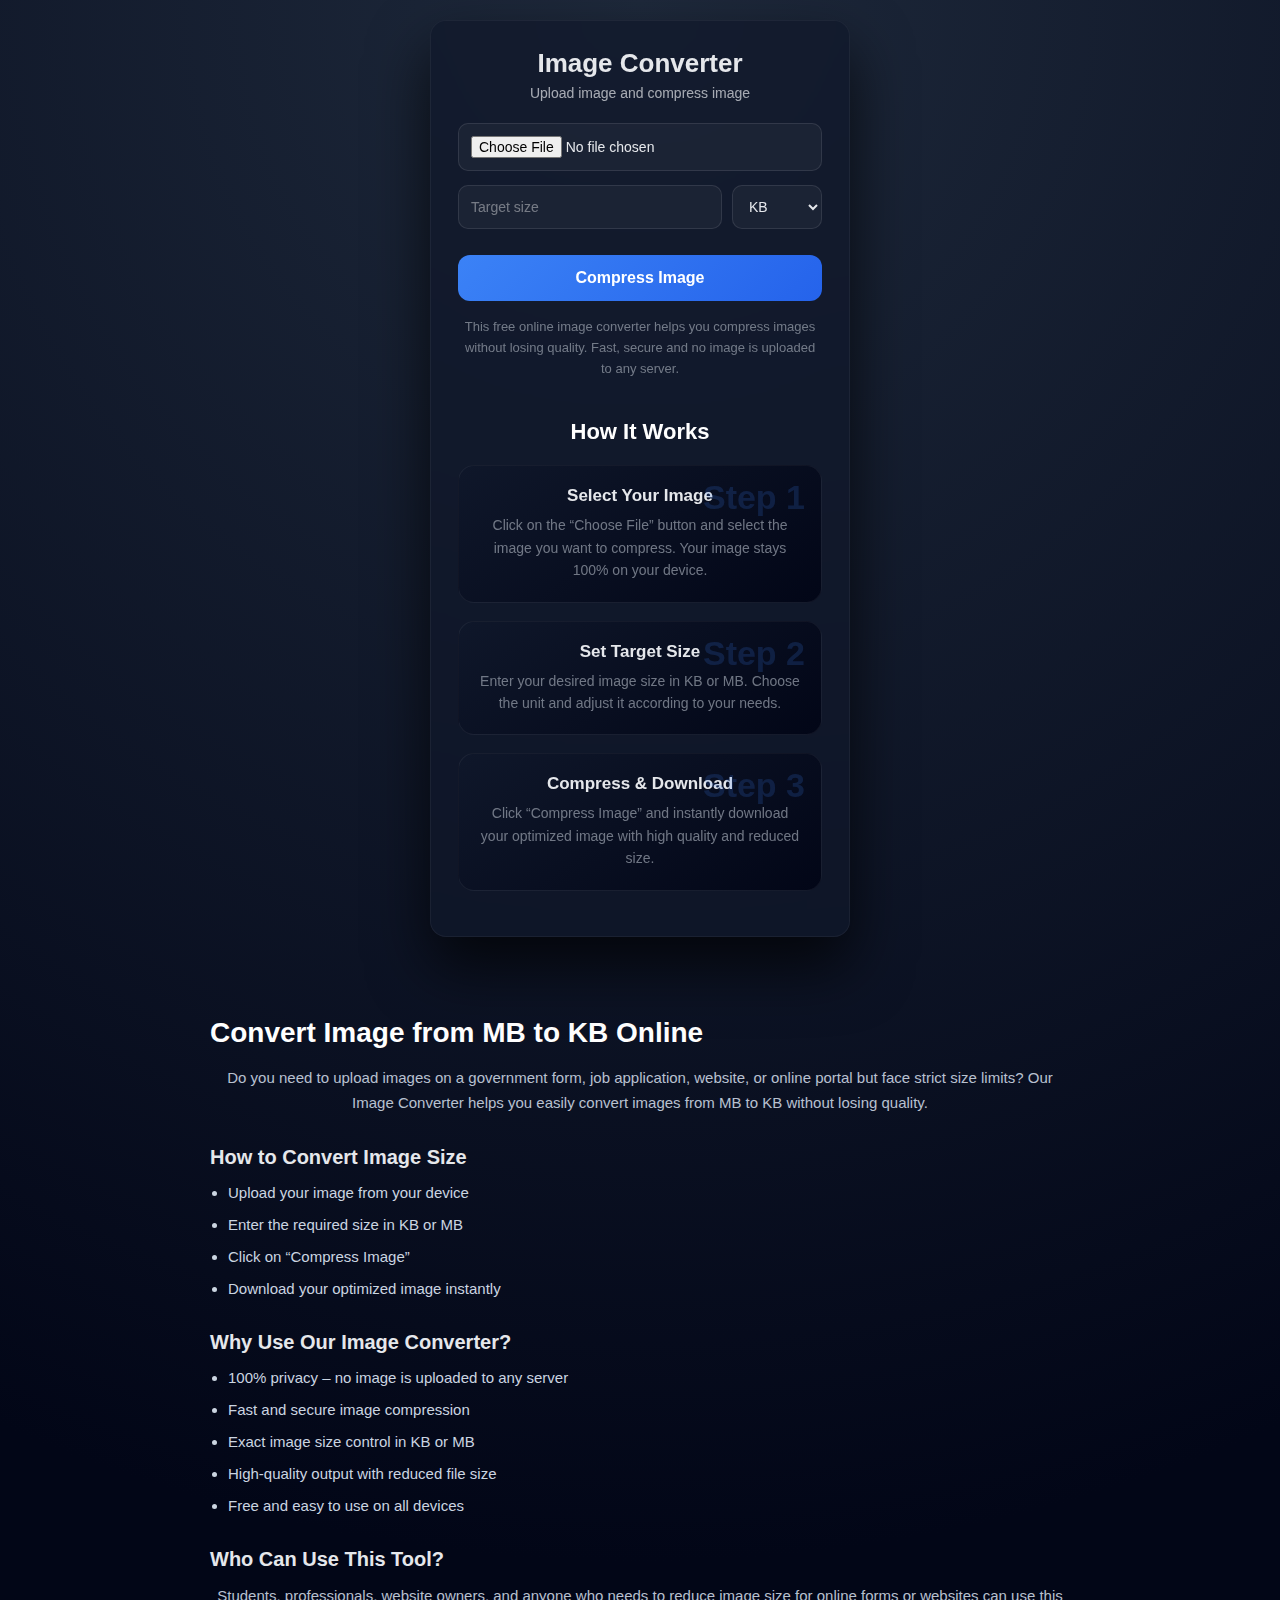
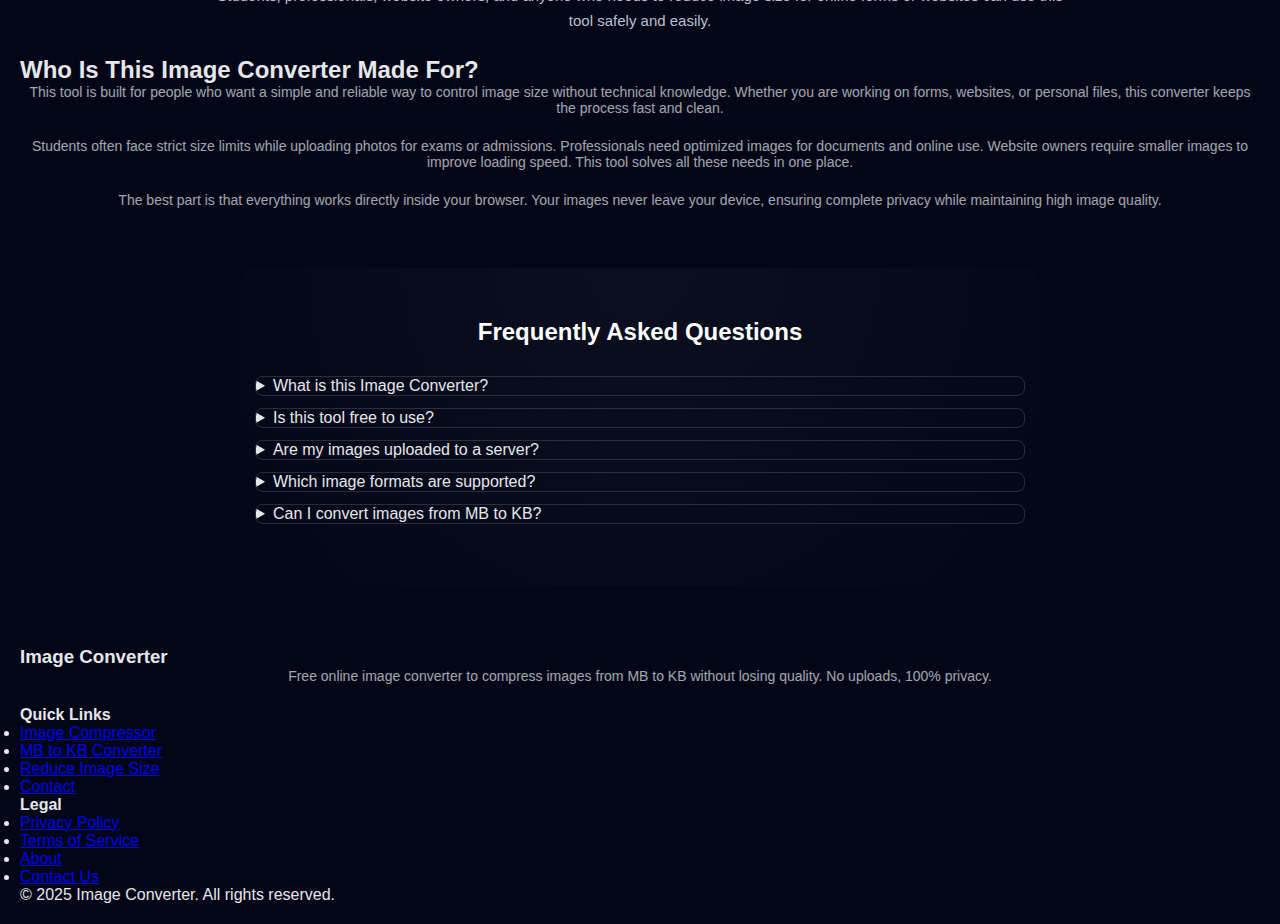
<file: index.html>
<!DOCTYPE html>
<html lang="en">
<head>
  <script async src="https://pagead2.googlesyndication.com/pagead/js/adsbygoogle.js?client=ca-pub-9298444001955999"
     crossorigin="anonymous"></script>
  <meta charset="UTF-8">
  <meta name="viewport" content="width=device-width, initial-scale=1.0">
  <title>Image Converter</title>

  <!-- CSS -->
  <link rel="stylesheet" href="./style.css">

  <meta name="description" content="Free online image compressor and converter. Compress images without losing quality. No upload, fully secure and fast.">
  <meta name="keywords" content="image compressor, compress image online, image converter, reduce image size, image to kb">
  <meta name="author" content="Image Converter Tool">

  <!-- Open Graph -->
  <meta property="og:title" content="Image Converter – Compress Images Online">
  <meta property="og:description" content="Compress images online without quality loss. Fast, free and secure image converter.">
  <meta property="og:type" content="website">

  <link rel="icon" type="image/png" href="favicon.png">
</head>
<body>

  <!-- MAIN TOOL CARD -->
  <div class="container">
    <h1>Image Converter</h1>
    <p>Upload image and compress image</p>

    <input type="file" id="imageInput">

    <div class="size-box">
      <input type="number" id="targetSize" placeholder="Target size">
      <select id="sizeUnit">
        <option value="KB">KB</option>
        <option value="MB">MB</option>
      </select>
    </div>

    <button id="compressBtn">Compress Image</button>

    <p class="seo-text">
      This free online image converter helps you compress images without losing quality.
      Fast, secure and no image is uploaded to any server.
    </p>

    <p id="status"></p>
    <button id="downloadBtn" style="display:none;">Download Image</button>

    <div id="preview"></div>

    <!-- WORKING STEPS -->
    <div class="steps-section">
      <h2>How It Works</h2>

      <div class="step-box">
        <span class="step-number">Step 1</span>
        <h3>Select Your Image</h3>
        <p>
          Click on the “Choose File” button and select the image you want to compress.
          Your image stays 100% on your device.
        </p>
      </div>

      <div class="step-box">
        <span class="step-number">Step 2</span>
        <h3>Set Target Size</h3>
        <p>
          Enter your desired image size in KB or MB. Choose the unit and adjust it
          according to your needs.
        </p>
      </div>

      <div class="step-box">
        <span class="step-number">Step 3</span>
        <h3>Compress & Download</h3>
        <p>
          Click “Compress Image” and instantly download your optimized image with
          high quality and reduced size.
        </p>
      </div>
    </div>
  </div>

  <!-- SEO CONTENT SECTION (CLEAN + GOOGLE FRIENDLY) -->
  <section class="seo-section">
    <h2>Convert Image from MB to KB Online</h2>

    <p>
      Do you need to upload images on a government form, job application, website,
      or online portal but face strict size limits? Our Image Converter helps you
      easily convert images from MB to KB without losing quality.
    </p>

    <h3>How to Convert Image Size</h3>
    <ul>
      <li>Upload your image from your device</li>
      <li>Enter the required size in KB or MB</li>
      <li>Click on “Compress Image”</li>
      <li>Download your optimized image instantly</li>
    </ul>

    <h3>Why Use Our Image Converter?</h3>
    <ul>
      <li>100% privacy – no image is uploaded to any server</li>
      <li>Fast and secure image compression</li>
      <li>Exact image size control in KB or MB</li>
      <li>High-quality output with reduced file size</li>
      <li>Free and easy to use on all devices</li>
    </ul>

    <h3>Who Can Use This Tool?</h3>
    <p>
      Students, professionals, website owners, and anyone who needs to reduce image
      size for online forms or websites can use this tool safely and easily.
    </p>
  </section>
  <section class="extra-content">
  <h2>Who Is This Image Converter Made For?</h2>

  <p>
    This tool is built for people who want a simple and reliable way to control
    image size without technical knowledge. Whether you are working on forms,
    websites, or personal files, this converter keeps the process fast and clean.
  </p>

  <p>
    Students often face strict size limits while uploading photos for exams or
    admissions. Professionals need optimized images for documents and online use.
    Website owners require smaller images to improve loading speed. This tool
    solves all these needs in one place.
  </p>

  <p>
    The best part is that everything works directly inside your browser. Your
    images never leave your device, ensuring complete privacy while maintaining
    high image quality.
  </p>
  </section>
<section class="faq-section">
  <h2>Frequently Asked Questions</h2>

  <details class="faq-item">
    <summary>What is this Image Converter?</summary>
    <p>
      This Image Converter is a free online tool that helps you compress images
      from MB to KB without losing quality.
    </p>
  </details>

  <details class="faq-item">
    <summary>Is this tool free to use?</summary>
    <p>
      Yes, this tool is completely free and works on all devices including
      mobile, tablet, and desktop.
    </p>
  </details>

  <details class="faq-item">
    <summary>Are my images uploaded to a server?</summary>
    <p>
      No. All image processing happens locally in your browser.
      Your images are never uploaded or stored.
    </p>
  </details>

  <details class="faq-item">
    <summary>Which image formats are supported?</summary>
    <p>
      JPG, JPEG, PNG, WebP and most common image formats are supported.
    </p>
  </details>

  <details class="faq-item">
    <summary>Can I convert images from MB to KB?</summary>
    <p>
      Yes, you can convert images to any specific size in KB or MB easily.
    </p>
  </details>
</section>
  <script src="./script.js"></script>
<script>
  document.querySelectorAll(".faq-question").forEach(button => {
    button.addEventListener("click", () => {
      const answer = button.nextElementSibling;
      answer.style.display =
        answer.style.display === "block" ? "none" : "block";
    });
  });
</script>
<!-- FOOTER -->
<footer class="site-footer">
  <div class="footer-container">

    <div class="footer-brand">
      <h3>Image Converter</h3>
      <p>
        Free online image converter to compress images from MB to KB
        without losing quality. No uploads, 100% privacy.
      </p>
    </div>

    <div class="footer-links">
      <h4>Quick Links</h4>
      <ul>
        <li><a href="#">Image Compressor</a></li>
        <li><a href="#">MB to KB Converter</a></li>
        <li><a href="#">Reduce Image Size</a></li>
        <li><a href="#">Contact</a></li>
      </ul>
    </div>

    <div class="footer-legal">
      <h4>Legal</h4>
      <ul>
        <li><a href="privacy.html">Privacy Policy</a></li>
        <li><a href="terms.html">Terms of Service</a></li>
        <li><a href="about.html">About</a></li>
        <li><a href="contact.html">Contact Us</a></li>
      </ul>
    </div>

  </div>

  <div class="footer-bottom">
    © 2025 Image Converter. All rights reserved.
  </div>
</footer>
</body>
</html>
</file>
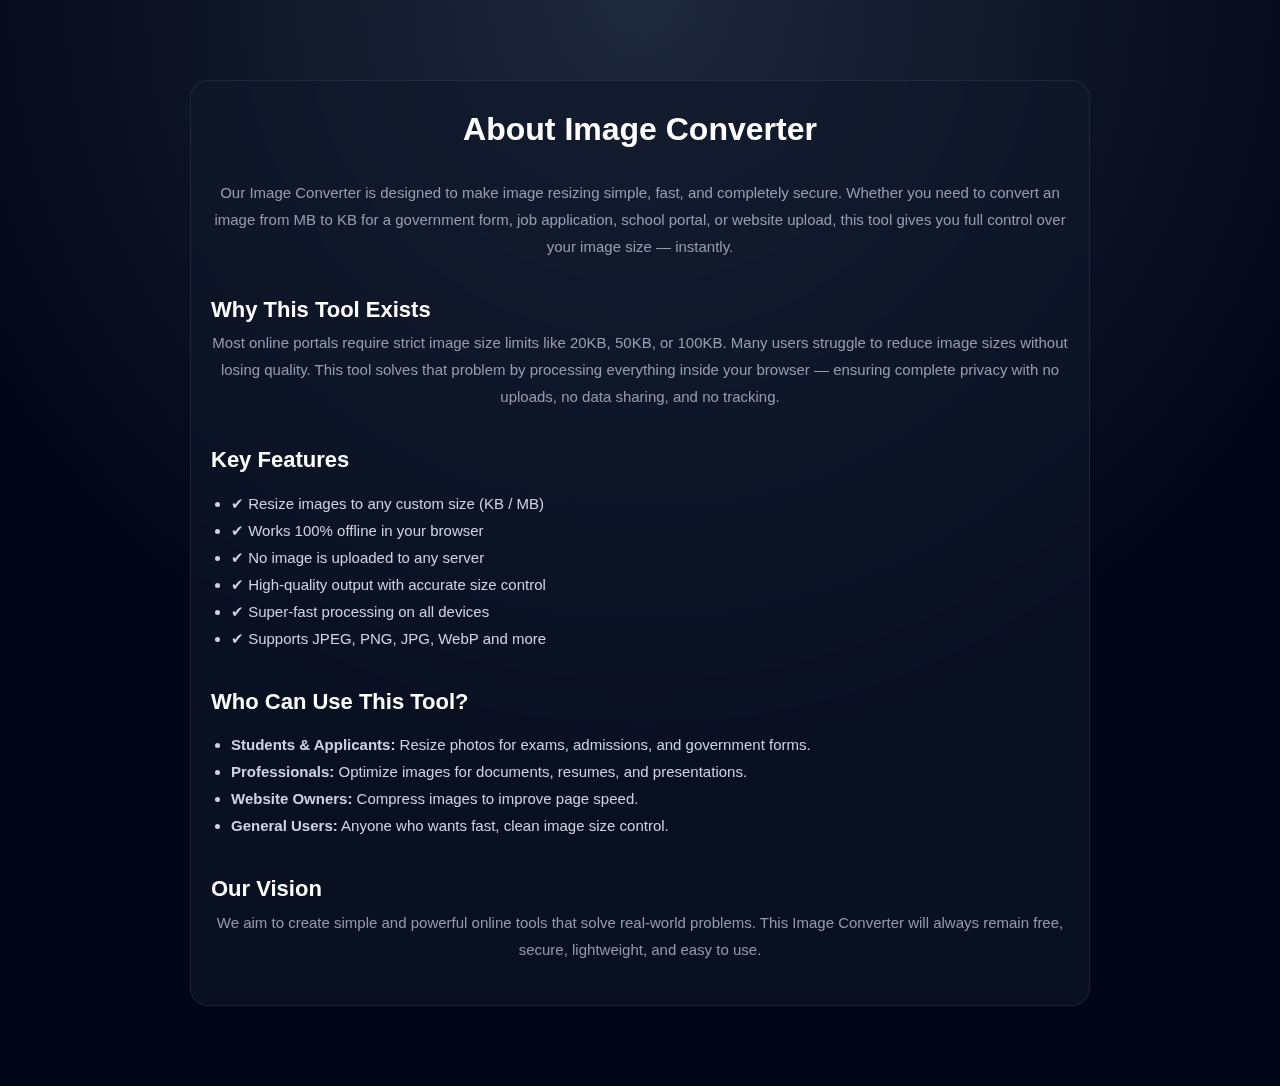
<file: about.html>
<!DOCTYPE html>
<html lang="en">
<head>
    <script async src="https://pagead2.googlesyndication.com/pagead/js/adsbygoogle.js?client=ca-pub-9298444001955999"
     crossorigin="anonymous"></script>
    <meta charset="UTF-8">
    <meta name="viewport" content="width=device-width, initial-scale=1.0">
    <title>About – Image Converter</title>
    <link rel="stylesheet" href="style.css">
    <style>
        .about-container {
            max-width: 900px;
            margin: 60px auto;
            padding: 20px;
            background: rgba(15, 23, 42, 0.6);
            border-radius: 18px;
            backdrop-filter: blur(12px);
            -webkit-backdrop-filter: blur(12px);
            border: 1px solid rgba(255,255,255,0.08);
            color: #e5e7eb;
            line-height: 1.8;
            animation: fadeUp 0.6s ease-out;
        }

        .about-container h1 {
            text-align: center;
            margin-bottom: 20px;
            font-size: 32px;
            color: #ffffff;
        }

        .about-container h2 {
            margin-top: 30px;
            font-size: 22px;
            color: #ffffff;
        }

        .about-container p,
        .about-container li {
            font-size: 15px;
            color: #cbd5e1;
        }

        .about-container ul {
            margin-left: 20px;
            margin-top: 10px;
        }
    </style>
</head>

<body>

    <div class="about-container">
        <h1>About Image Converter</h1>

        <p>
            Our Image Converter is designed to make image resizing simple, fast, 
            and completely secure. Whether you need to convert an image from MB to KB 
            for a government form, job application, school portal, or website upload, 
            this tool gives you full control over your image size — instantly.
        </p>

        <h2>Why This Tool Exists</h2>
        <p>
            Most online portals require strict image size limits like 20KB, 50KB, or 100KB.
            Many users struggle to reduce image sizes without losing quality.  
            This tool solves that problem by processing everything inside your browser —
            ensuring complete privacy with no uploads, no data sharing, and no tracking.
        </p>

        <h2>Key Features</h2>
        <ul>
            <li>✔ Resize images to any custom size (KB / MB)</li>
            <li>✔ Works 100% offline in your browser</li>
            <li>✔ No image is uploaded to any server</li>
            <li>✔ High-quality output with accurate size control</li>
            <li>✔ Super-fast processing on all devices</li>
            <li>✔ Supports JPEG, PNG, JPG, WebP and more</li>
        </ul>

        <h2>Who Can Use This Tool?</h2>
        <ul>
            <li><strong>Students & Applicants:</strong> Resize photos for exams, admissions, and government forms.</li>
            <li><strong>Professionals:</strong> Optimize images for documents, resumes, and presentations.</li>
            <li><strong>Website Owners:</strong> Compress images to improve page speed.</li>
            <li><strong>General Users:</strong> Anyone who wants fast, clean image size control.</li>
        </ul>

        <h2>Our Vision</h2>
        <p>
            We aim to create simple and powerful online tools that solve real-world problems.
            This Image Converter will always remain free, secure, lightweight, and easy to use.
        </p>

    </div>

</body>
</html>
</file>
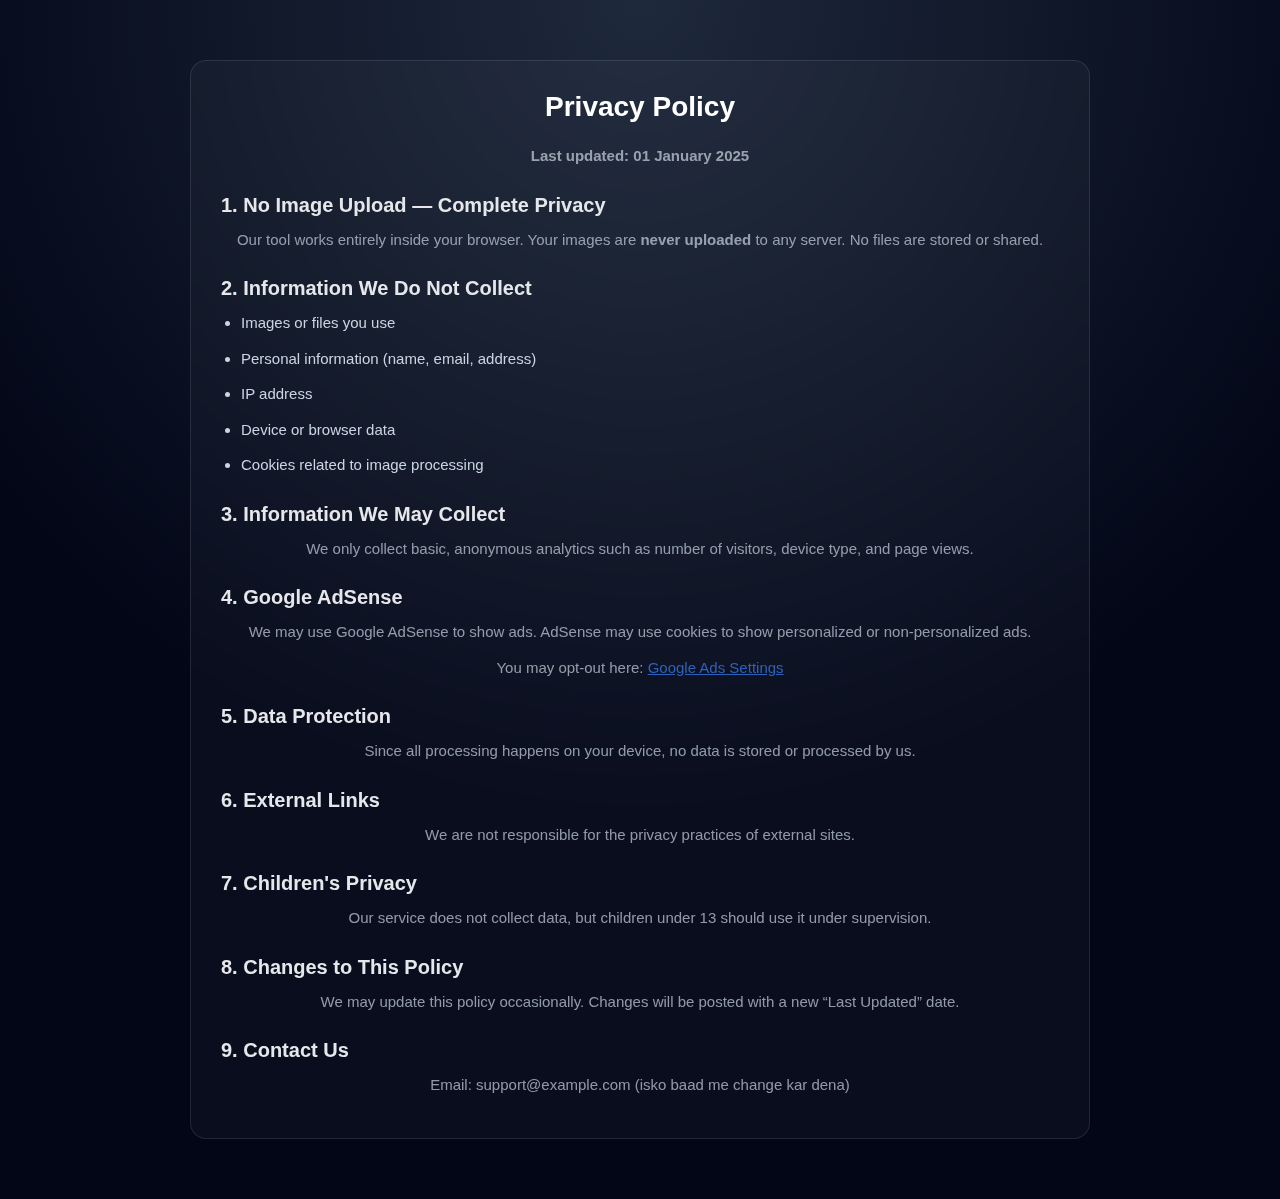
<file: privacy.html>
<!DOCTYPE html>
<html lang="en">
<head>
    <meta charset="UTF-8">
    <meta name="viewport" content="width=device-width, initial-scale=1.0">
    <title>Privacy Policy - Image Converter</title>
    <link rel="stylesheet" href="style.css">
    <style>
        .policy-container {
            max-width: 900px;
            margin: 40px auto;
            background: rgba(255,255,255,0.03);
            padding: 30px;
            border-radius: 16px;
            border: 1px solid rgba(255,255,255,0.1);
            backdrop-filter: blur(10px);
        }
        .policy-container h1 {
            color: #fff;
            font-size: 28px;
            margin-bottom: 20px;
            text-align: center;
        }
        .policy-container h2 {
            color: #e5e7eb;
            margin-top: 25px;
            font-size: 20px;
        }
        .policy-container p, 
        .policy-container li {
            color: #cbd5e1;
            line-height: 1.7;
            margin: 10px 0;
            font-size: 15px;
        }
        ul { padding-left: 20px; }
        a { color: #3b82f6; }
    </style>
</head>

<body>

<div class="policy-container">
    <h1>Privacy Policy</h1>
    <p><strong>Last updated: 01 January 2025</strong></p>

    <h2>1. No Image Upload — Complete Privacy</h2>
    <p>Our tool works entirely inside your browser. Your images are <strong>never uploaded</strong> to any server. No files are stored or shared.</p>

    <h2>2. Information We Do Not Collect</h2>
    <ul>
        <li>Images or files you use</li>
        <li>Personal information (name, email, address)</li>
        <li>IP address</li>
        <li>Device or browser data</li>
        <li>Cookies related to image processing</li>
    </ul>

    <h2>3. Information We May Collect</h2>
    <p>We only collect basic, anonymous analytics such as number of visitors, device type, and page views.</p>

    <h2>4. Google AdSense</h2>
    <p>We may use Google AdSense to show ads. AdSense may use cookies to show personalized or non-personalized ads.</p>
    <p>You may opt-out here: <a href="https://www.google.com/settings/ads" target="_blank">Google Ads Settings</a></p>

    <h2>5. Data Protection</h2>
    <p>Since all processing happens on your device, no data is stored or processed by us.</p>

    <h2>6. External Links</h2>
    <p>We are not responsible for the privacy practices of external sites.</p>

    <h2>7. Children's Privacy</h2>
    <p>Our service does not collect data, but children under 13 should use it under supervision.</p>

    <h2>8. Changes to This Policy</h2>
    <p>We may update this policy occasionally. Changes will be posted with a new “Last Updated” date.</p>

    <h2>9. Contact Us</h2>
    <p>Email: support@example.com (isko baad me change kar dena)</p>
</div>

</body>
</html>
</file>
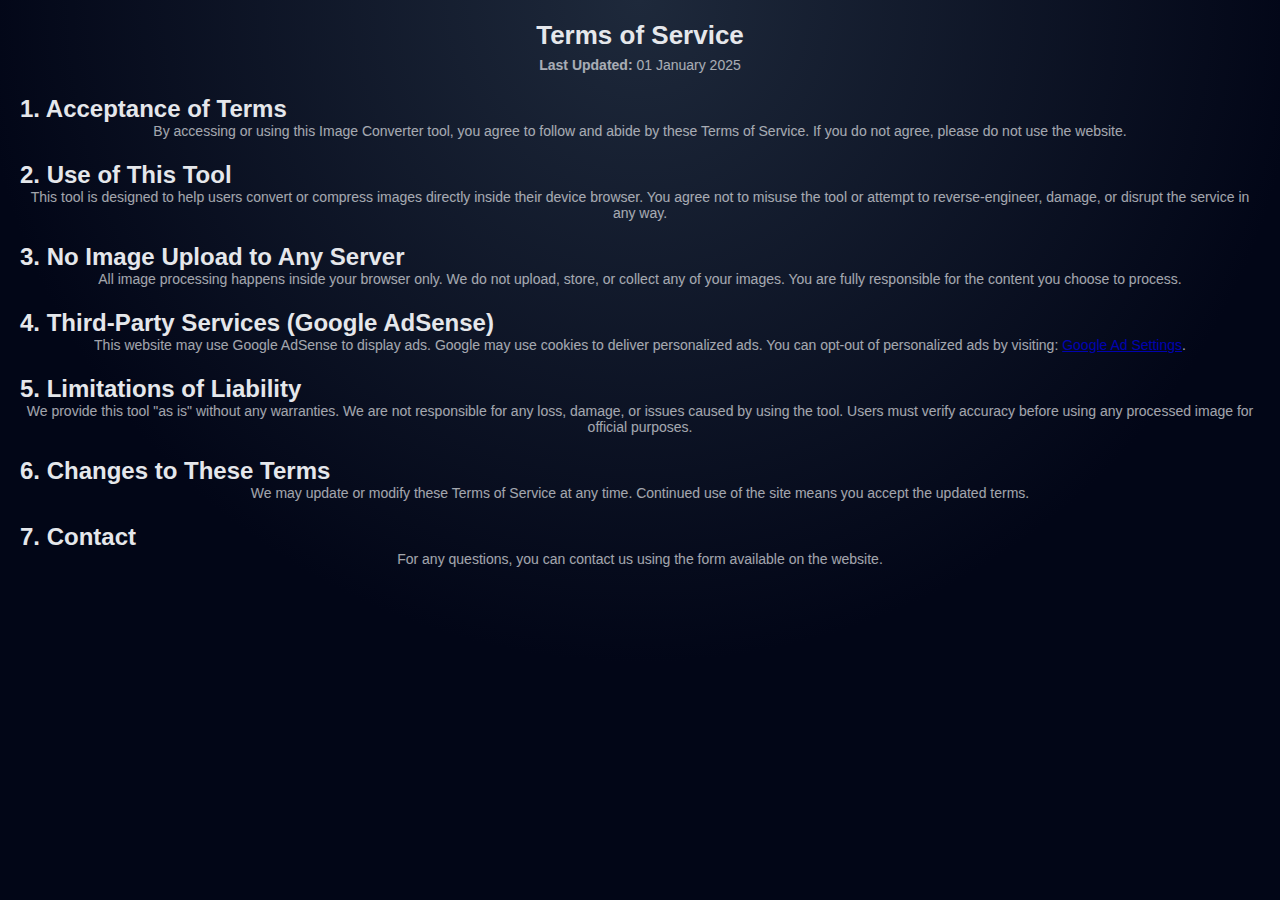
<file: terms.html>
<!DOCTYPE html>
<html lang="en">
<head>
    <meta charset="UTF-8">
    <meta name="viewport" content="width=device-width, initial-scale=1.0">
    <title>Terms of Service</title>
    <link rel="stylesheet" href="style.css">
</head>
<body>

<div class="policy-container">

    <h1>Terms of Service</h1>
    <p><strong>Last Updated:</strong> 01 January 2025</p>

    <h2>1. Acceptance of Terms</h2>
    <p>
        By accessing or using this Image Converter tool, you agree to follow and abide 
        by these Terms of Service. If you do not agree, please do not use the website.
    </p>

    <h2>2. Use of This Tool</h2>
    <p>
        This tool is designed to help users convert or compress images directly 
        inside their device browser. You agree not to misuse the tool or attempt to 
        reverse-engineer, damage, or disrupt the service in any way.
    </p>

    <h2>3. No Image Upload to Any Server</h2>
    <p>
        All image processing happens inside your browser only. We do not upload, store, 
        or collect any of your images. You are fully responsible for the content you choose to process.
    </p>

    <h2>4. Third-Party Services (Google AdSense)</h2>
    <p>
        This website may use Google AdSense to display ads. Google may use cookies to deliver 
        personalized ads. You can opt-out of personalized ads by visiting:
        <a href="https://www.google.com/settings/ads">Google Ad Settings</a>.
    </p>

    <h2>5. Limitations of Liability</h2>
    <p>
        We provide this tool "as is" without any warranties. We are not responsible for 
        any loss, damage, or issues caused by using the tool. Users must verify accuracy 
        before using any processed image for official purposes.
    </p>

    <h2>6. Changes to These Terms</h2>
    <p>
        We may update or modify these Terms of Service at any time. Continued use of the 
        site means you accept the updated terms.
    </p>

    <h2>7. Contact</h2>
    <p>
        For any questions, you can contact us using the form available on the website.
    </p>

</div>

</body>
</html>
</file>
<file: style.css>
/* ===============================
   GLOBAL RESET + BASE
================================ */
* {
  margin: 0;
  padding: 0;
  box-sizing: border-box;
  font-family: -apple-system, BlinkMacSystemFont, "Segoe UI",
    Roboto, Inter, Helvetica, Arial, sans-serif;
}

body {
  min-height: 100vh;
  background: radial-gradient(circle at top, #1e293b 0%, #020617 60%);
  color: #e5e7eb;
  padding: 20px;
}

/* ===============================
   MAIN CARD (GLASS)
================================ */
.container {
  width: 100%;
  max-width: 420px;
  background: rgba(15, 23, 42, 0.7);
  border-radius: 16px;
  padding: 28px;
  backdrop-filter: blur(16px);
  -webkit-backdrop-filter: blur(16px);
  box-shadow:
    0 30px 60px rgba(0, 0, 0, 0.7),
    inset 0 0 0 1px rgba(255, 255, 255, 0.05);
  margin: 0 auto;
  animation: fadeUp 0.6s ease-out;
}

/* ===============================
   HEADER
================================ */
h1 {
  text-align: center;
  font-size: 26px;
  font-weight: 700;
  margin-bottom: 6px;
}

p {
  text-align: center;
  font-size: 14px;
  opacity: 0.7;
  margin-bottom: 22px;
}

/* ===============================
   INPUTS
================================ */
input[type="file"],
input[type="number"],
select {
  width: 100%;
  background: rgba(255, 255, 255, 0.04);
  border: 1px solid rgba(255, 255, 255, 0.1);
  border-radius: 10px;
  padding: 12px;
  color: #e5e7eb;
  font-size: 14px;
  outline: none;
  margin-bottom: 14px;
  transition: all 0.25s ease;
}

input::placeholder {
  color: rgba(255, 255, 255, 0.4);
}

input:focus,
select:focus {
  border-color: #3b82f6;
  box-shadow: 0 0 0 2px rgba(59, 130, 246, 0.25);
}

/* ===============================
   SIZE ROW
================================ */
.size-box {
  display: flex;
  gap: 10px;
}

.size-box input {
  flex: 1;
}

.size-box select {
  width: 90px;
}

/* ===============================
   BUTTONS
================================ */
button {
  width: 100%;
  margin-top: 12px;
  background: linear-gradient(135deg, #3b82f6, #2563eb);
  border: none;
  border-radius: 12px;
  padding: 14px;
  font-size: 16px;
  font-weight: 600;
  color: white;
  cursor: pointer;
  transition: all 0.25s ease;
}

button:hover {
  transform: translateY(-1px);
  box-shadow: 0 12px 30px rgba(59, 130, 246, 0.45);
}

button:active {
  transform: scale(0.98);
}

/* ===============================
   SEO TEXT
================================ */
.seo-text {
  margin-top: 16px;
  font-size: 13px;
  color: #9ca3af;
  text-align: center;
  line-height: 1.6;
  animation: fadeUp 0.6s ease-out;
}

/* ===============================
   HOW IT WORKS – FIXED
================================ */

.steps-section {
  margin-top: 40px;
  text-align: center;
}

.steps-section h2 {
  font-size: 22px;
  margin-bottom: 20px;
  color: #ffffff;
}

.steps-section .step-box {
  margin-bottom: 18px;
  background: linear-gradient(145deg, #0f172a, #020617);
  border-radius: 16px;
  padding: 20px;
  position: relative;
  border: 1px solid rgba(255,255,255,0.06);
  transition: all 0.3s ease;
}

.steps-section .step-box:hover {
  transform: translateY(-4px);
  box-shadow: 0 16px 30px rgba(59,130,246,0.25);
}

.steps-section .step-number {
  position: absolute;
  top: 12px;
  right: 16px;
  font-size: 34px;
  font-weight: 700;
  color: rgba(59,130,246,0.18);
}

.steps-section h3 {
  font-size: 17px;
  margin-bottom: 8px;
  color: #e5e7eb;
}

.steps-section p {
  font-size: 14px;
  line-height: 1.6;
  color: #9ca3af;
  margin-bottom: 0;
}
/* ===============================
   ANIMATION
================================ */
@keyframes fadeUp {
  from {
    opacity: 0;
    transform: translateY(25px);
  }
  to {
    opacity: 1;
    transform: translateY(0);
  }
}
/* ===============================
   SEO SECTION (CLEAN & PREMIUM)
================================ */
.seo-section {
  max-width: 900px;
  margin: 80px auto 0;
  padding: 0 20px;
  color: #cbd5e1;
}

.seo-section h2 {
  font-size: 28px;
  margin-bottom: 16px;
  color: #ffffff;
}

.seo-section h3 {
  font-size: 20px;
  margin: 30px 0 12px;
  color: #e5e7eb;
}

.seo-section ul {
  margin-left: 18px;
  margin-bottom: 20px;
}

.seo-section li {
  margin-bottom: 8px;
  line-height: 1.6;
  font-size: 15px;
}

.seo-section p {
  font-size: 15px;
  line-height: 1.7;
  opacity: 0.9;
}
/* FAQ SECTION */
.faq-section {
  max-width: 800px;
  margin: 60px auto;
  padding: 0 15px;
}

.faq-section h2 {
  text-align: center;
  margin-bottom: 30px;
}

.faq-item {
  border: 1px solid #ddd;
  border-radius: 8px;
  margin-bottom: 12px;
  overflow: hidden;
}

.faq-question {
  width: 100%;
  padding: 15px;
  font-size: 16px;
  font-weight: 600;
  background: #f9f9f9;
  border: none;
  text-align: left;
  cursor: pointer;
}

.faq-question:hover {
  background: #f1f1f1;
}

.faq-answer {
  display: none;
  padding: 15px;
  background: #fff;
  font-size: 15px;
  line-height: 1.6;
}
/* ===== FAQ FIX (TEXT VISIBILITY) ===== */

.faq-section {
  background: radial-gradient(circle at top, #0b1020, #020617);
  padding: 50px 15px;
  border-radius: 20px;
}

.faq-section h2 {
  color: #ffffff;
}

.faq-item {
  background: transparent;
  border: 1px solid rgba(255,255,255,0.15);
}

.faq-question {
  background: rgba(255, 255, 255, 0.08);
  color: #ffffff;
  font-size: 16px;
}

.faq-question:hover {
  background: rgba(255, 255, 255, 0.15);
}

.faq-answer {
  background: rgba(255, 255, 255, 0.05);
  color: #e5e7eb;
}
</file>
